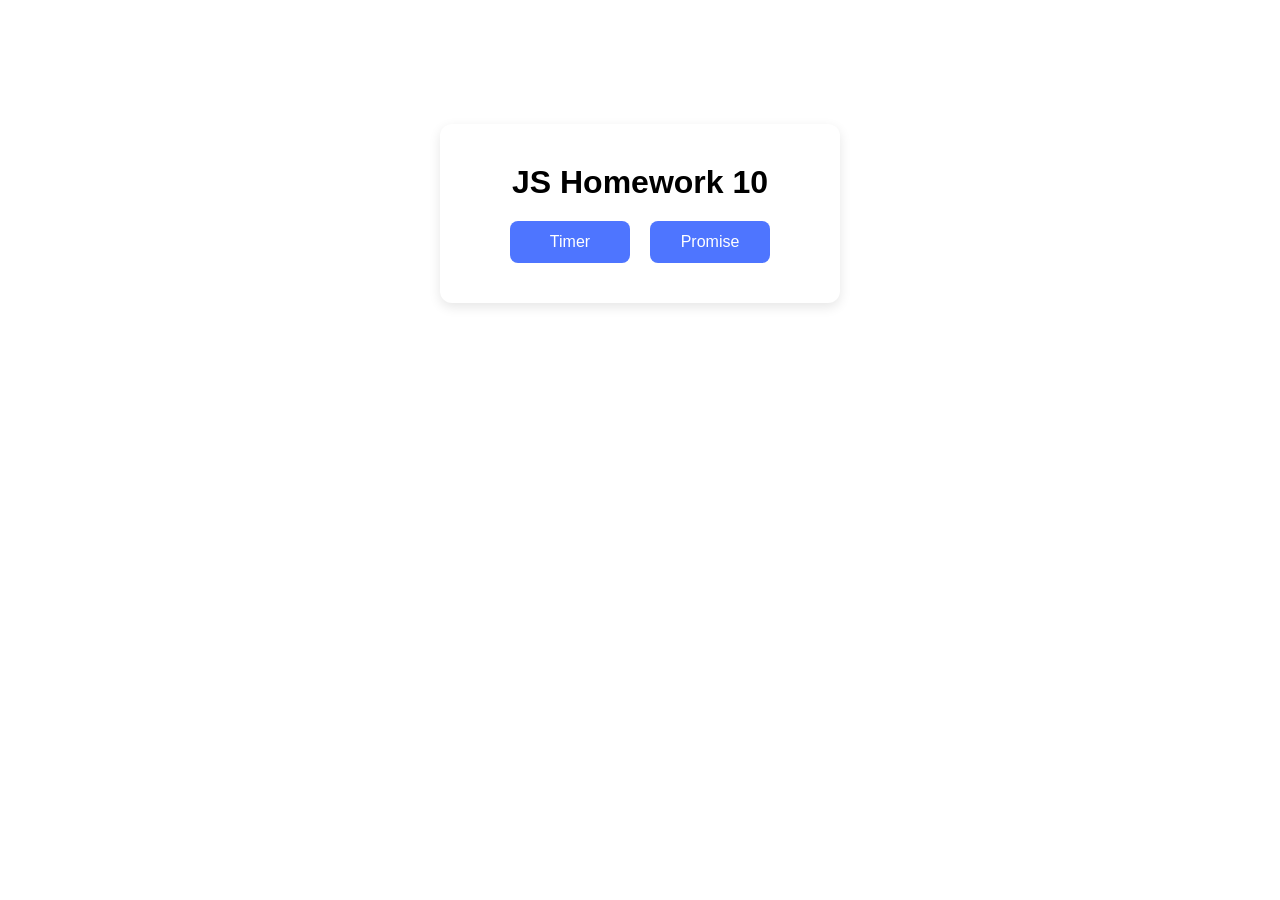
<file: src/index.html>
<!DOCTYPE html>
<html lang="en">
  <head>
    <meta charset="UTF-8" />
    <link rel="icon" type="image/svg+xml" href="/favicon.svg" />
    <meta name="viewport" content="width=device-width, initial-scale=1.0" />
    <title>Homework 10</title>
    <link rel="stylesheet" href="./css/styles.css" />
  </head>
   <body>
      <main class="nav-container">
        <h1>JS Homework 10</h1>
        <ul class="nav-list">
          <li><a href="./01-timer.html" class="nav-button">Timer</a></li>
          <li><a href="./02-snackbar.html" class="nav-button">Promise</a></li>
        </ul>
      </main>
  </body>
</html>
</file>
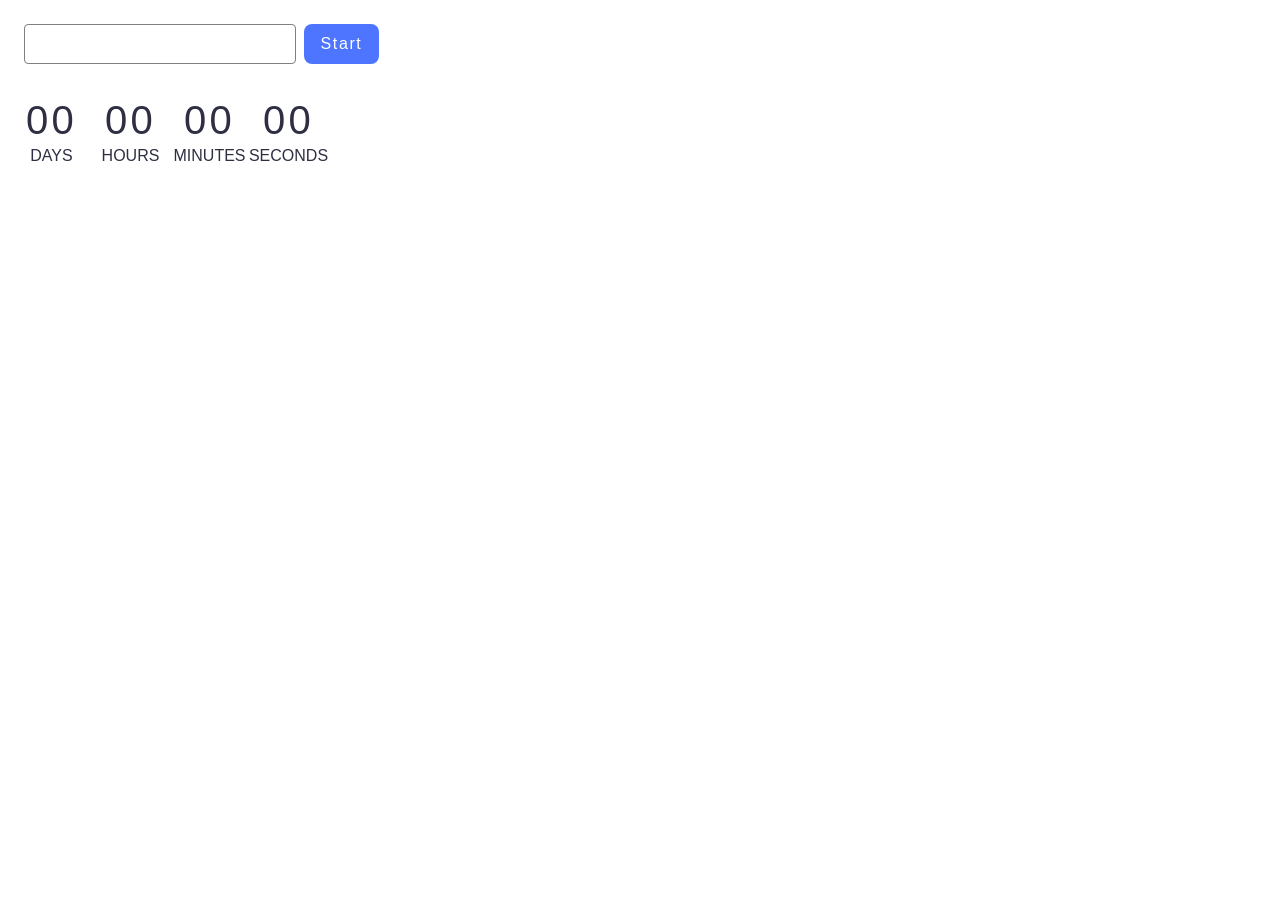
<file: src/01-timer.html>
<!DOCTYPE html>
<html lang="en">
  <head>
    <meta charset="UTF-8" />
    <meta http-equiv="X-UA-Compatible" content="IE=edge" />
    <meta name="viewport" content="width=device-width, initial-scale=1.0" />
    <title>Page 2</title>
    <link rel="stylesheet" href="./css/styles.css" />
  </head>
  <body>
<div class="controls">
<input type="text" id="datetime-picker" />
<button type="button" data-start>Start</button>
</div>
<div class="timer">
  <div class="field">
    <span class="value" data-days>00</span>
    <span class="label">Days</span>
  </div>
  <div class="field">
    <span class="value" data-hours>00</span>
    <span class="label">Hours</span>
  </div>
  <div class="field">
    <span class="value" data-minutes>00</span>
    <span class="label">Minutes</span>
  </div>
  <div class="field">
    <span class="value" data-seconds>00</span>
    <span class="label">Seconds</span>
  </div>
</div>


    <script src="./js/01-timer.js" type="module"></script>
  </body>
</html>
</file>
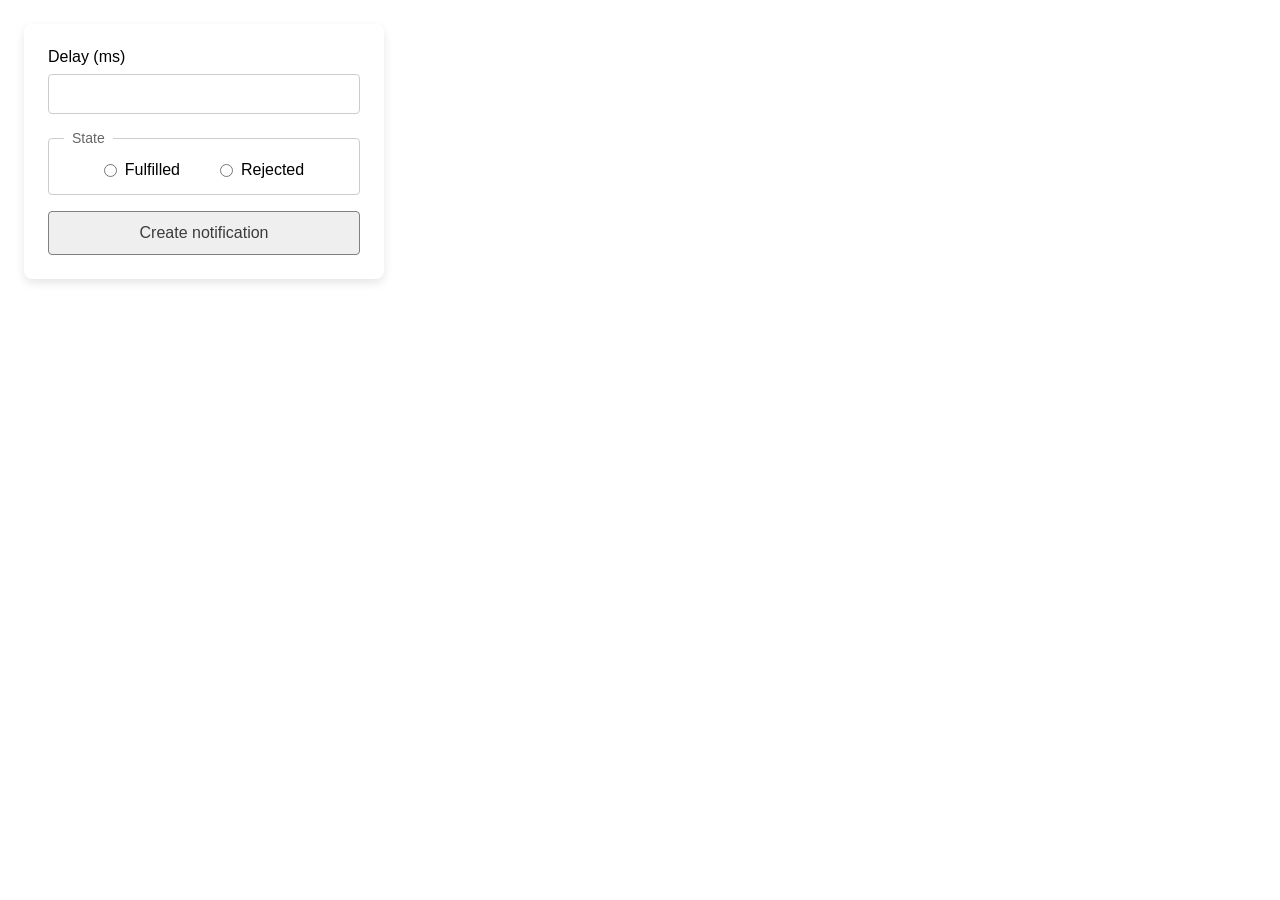
<file: src/02-snackbar.html>
<!DOCTYPE html>
<html lang="en">
  <head>
    <meta charset="UTF-8" />
    <meta http-equiv="X-UA-Compatible" content="IE=edge" />
    <meta name="viewport" content="width=device-width, initial-scale=1.0" />
    <title>Page 3</title>
    <link rel="stylesheet" href="./css/styles.css" />
  </head>
  <body>

 <form class="form">
  <label>
    Delay (ms)
    <input type="number" name="delay" required />
  </label>

  <fieldset>
    <legend>State</legend>
    <label>
      <input type="radio" name="state" value="fulfilled" required />
      Fulfilled
    </label>
    <label>
      <input type="radio" name="state" value="rejected" required />
      Rejected
    </label>
  </fieldset>

  <button type="submit">Create notification</button>
</form>
  
<script type="module" src="./js/02-snackbar.js"></script>
  </body>
</html>
</file>
<file: src/css/styles.css>
* {
  font-family: "Montserrat", sans-serif;
  margin: 0;
  padding: 0;
  box-sizing: border-box;
}
.nav-container {
  text-align: center;
  max-width: 400px;
  background: white;
  padding: 40px;
  border-radius: 12px;
  box-shadow: 0px 4px 12px rgba(0, 0, 0, 0.1);
  margin: 100px auto;
}

.nav-list {
  list-style: none;
  display: flex;
  flex-direction: row;
  justify-content: center;
  align-items: center;
  gap: 20px;
  margin-top: 20px;
}

.nav-button {
  display: inline-block;
  min-width: 120px;
  padding: 12px 24px;
  background-color: #4e75ff;
  color: white;
  text-decoration: none;
  font-weight: 500;
  border-radius: 8px;
  transition:
    background-color 250ms cubic-bezier(0.4, 0, 0.2, 1),
    transform 150ms ease;
}

.nav-button:hover {
  background-color: #6c8cff;
  transform: translateY(-2px);
  /* Hafif yukarı kalkma efekti */
}

.nav-button:active {
  transform: translateY(0);
}
/* Timer */
body {
  background-color: #ffffff;
  padding: 24px;
}
.controls {
  display: flex;
  align-items: center;
  margin-bottom: 32px;
}
#datetime-picker {
  display: block;
  font-family: 'Montserrat', sans-serif;
  font-weight: 300;
  font-size: 16px;
  line-height: 1.5;
  letter-spacing: 0.04em;
  width: 272px;
  height: 40px;
  padding: 8px 16px;
  border: 1px solid #808080;
  border-radius: 4px;
  outline: none;
  transition: border-color 250ms cubic-bezier(0.4, 0, 0.2, 1);
}

#datetime-picker:hover {
  border-color: #000000;
}

#datetime-picker:focus {
  border-color: #4e75ff;
}

button[data-start] {
  display: flex;
  align-items: center;
  justify-content: center;
  height: 40px;
  width: 75px;
  padding: 8px 16px;
  background-color: #4e75ff;
  color: #ffffff;
  border: none;
  border-radius: 8px;
  font-weight: 300;
  font-size: 16px;
  line-height: 1.5;
  letter-spacing: 0.1em;
  cursor: pointer;
  margin-left: 8px;
  transition: background-color 250ms ease;
}

button[data-start]:hover {
  background-color: #6c8cff;
}

button[data-start]:disabled {
  background-color: #cfcfcf;
  color: #989898;
  cursor: not-allowed;
}

/* TİMER (SAYAÇ) TASARIMI */
.timer {
  display: flex;
  gap: 24px;
}

.field {
  display: flex;
  flex-direction: column;
  align-items: center; 
  width: 55px;
}

.value {
  font-size: 40px;
  font-weight: 300;
  line-height: 1.2;
  letter-spacing: 0.08em;
  color: #2E2F42;
  display: block;
  text-align: center;
  color: #2E2F42;
}

.label {
  font-size: 16px;
  font-weight: 300;
  line-height: 1.5;
  letter-spacing: 0;
  text-transform: uppercase;
  margin-top: 0;
  color: #2E2F42;
}

/* Form kutusu */
.form {
  background: #ffffff;
  padding: 24px;
  border-radius: 8px;
  box-shadow: 0 4px 10px rgba(0, 0, 0, 0.1);
  width: 360px;
  display: flex;
  flex-direction: column;
  gap: 16px;
}

.form label {
  display: flex;
  flex-direction: column;
  font-size: 16px;
  font-weight: 500;
  gap: 8px;
}

.form input[type="number"] {
  padding: 10px;
  border: 1px solid #ccc;
  border-radius: 4px;
  font-size: 16px;
  outline: none;
  transition: border-color 0.3s;
}

.form input[type="number"]:focus {
  border-color: #4e75ff;
}

fieldset {
  border: 1px solid #ccc;
  border-radius: 4px;
  padding: 15px;
  display: flex;
  justify-content: center !important;
  gap: 40px;
}

legend {
  padding: 0 8px;
  font-size: 14px;
  color: #666;
}

fieldset label {
  display: flex !important;
  flex-direction: row !important;
  align-items: center !important;
  
  gap: 8px;
  font-size: 14px;
  cursor: pointer;
}


button[type="submit"] {
  border: 1px solid whitesmoke;
  color: rgb(60, 60, 60);
  border-color: #808080;
  padding: 12px;
  border-radius: 4px;
  font-size: 16px;
  font-weight: 300;
  cursor: pointer;
  transition: background-color 0.3s;
}
</file>
